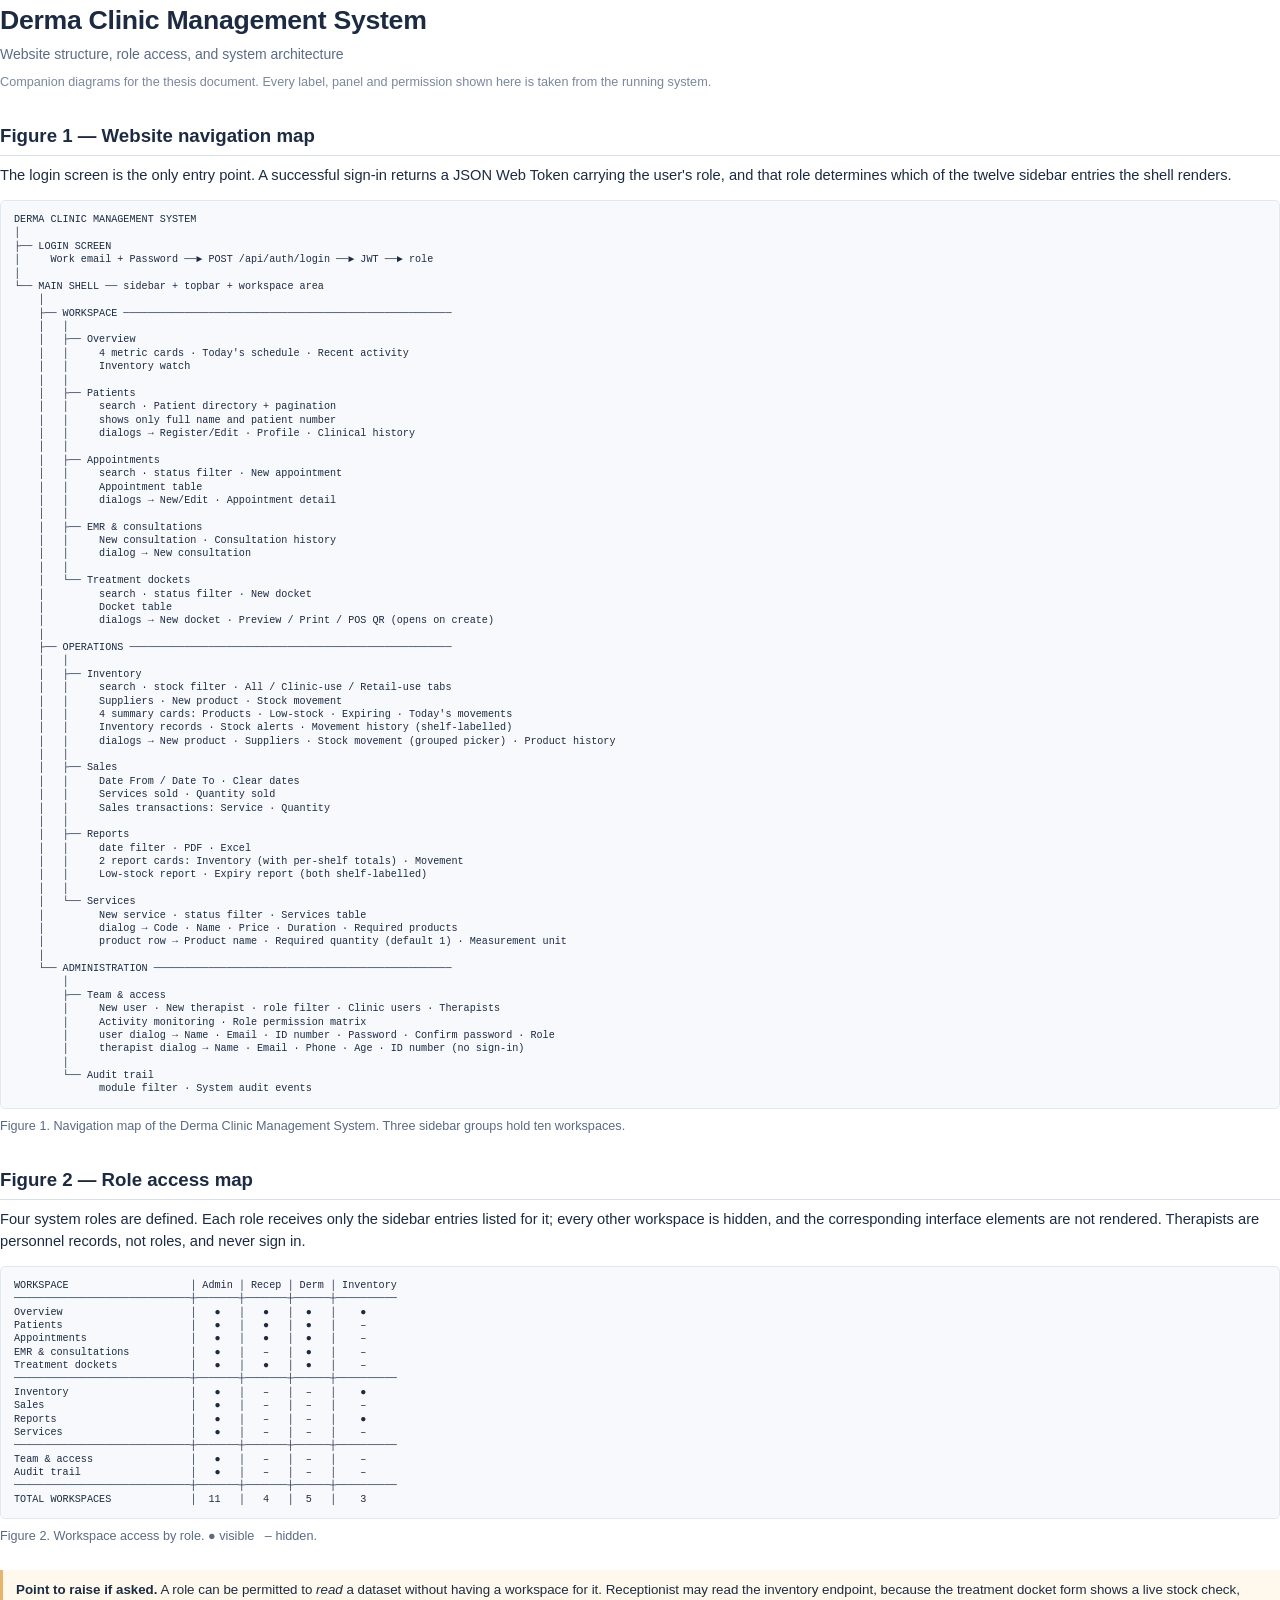
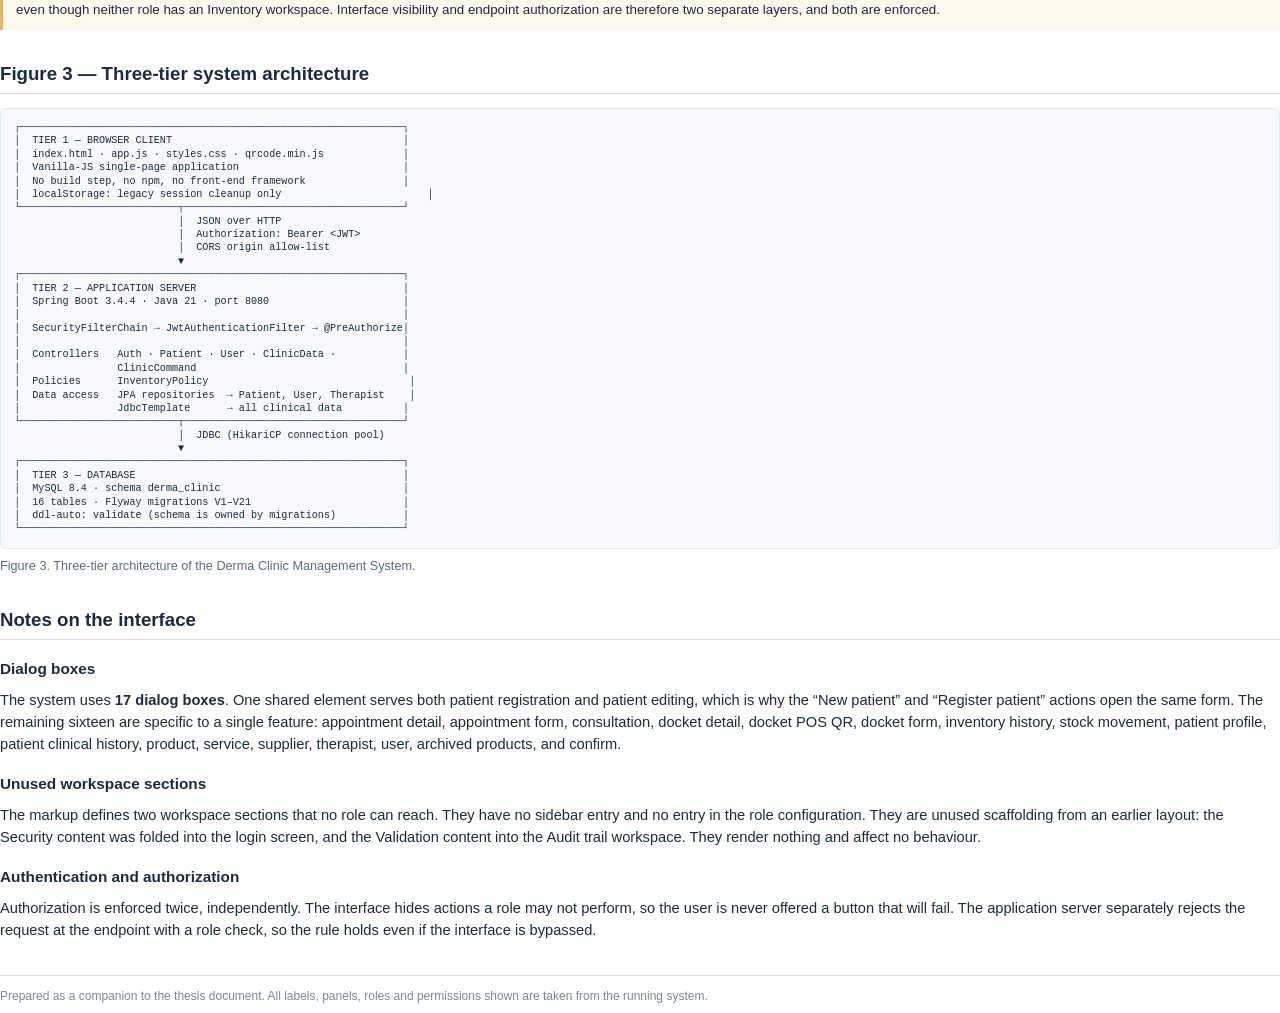
<file: WEBSITE_DIAGRAMS.html>
<!DOCTYPE html>
<html lang="en">
<head>
<meta charset="utf-8">
<title>Derma Clinic Management System - Website Diagrams</title>
<style>
  @page { size: A4 portrait; margin: 18mm 15mm; }
  body { font-family: "Segoe UI", Calibri, Arial, sans-serif; color: #1c2b42; font-size: 11pt; line-height: 1.5; margin: 0; }
  h1 { font-size: 20pt; margin: 0 0 4px; letter-spacing: -0.3px; }
  .sub { color: #5b6b83; font-size: 10.5pt; margin: 0 0 8px; }
  .meta { color: #7a889c; font-size: 9.5pt; margin: 0 0 26px; }
  h2 { font-size: 14pt; margin: 30px 0 8px; padding-bottom: 5px; border-bottom: 1px solid #d7dee8; }
  h3 { font-size: 11.5pt; margin: 18px 0 4px; }
  p { margin: 8px 0; }
  figure { margin: 14px 0 24px; page-break-inside: avoid; }
  figcaption { font-size: 9.5pt; color: #5b6b83; margin-top: 8px; }
  pre { font-family: Consolas, "Courier New", monospace; font-size: 7.6pt; line-height: 1.32;
        white-space: pre; background: #f7f9fc; border: 1px solid #e2e8f0; border-radius: 5px;
        padding: 12px 13px; margin: 0; }
  .note { background: #fff8ec; border-left: 3px solid #e8b36a; padding: 10px 13px; font-size: 10pt; margin: 14px 0; }
  ul { margin: 8px 0 8px 20px; padding: 0; }
  li { margin: 4px 0; }
  .footer { margin-top: 34px; padding-top: 11px; border-top: 1px solid #d7dee8; color: #7a889c; font-size: 9pt; }
</style>
</head>
<body>

<h1>Derma Clinic Management System</h1>
<p class="sub">Website structure, role access, and system architecture</p>
<p class="meta">Companion diagrams for the thesis document. Every label, panel and permission shown here is taken from the running system.</p>

<h2>Figure 1 &mdash; Website navigation map</h2>

<p>The login screen is the only entry point. A successful sign-in returns a JSON Web Token carrying the
user's role, and that role determines which of the twelve sidebar entries the shell renders.</p>

<figure>
<pre>DERMA CLINIC MANAGEMENT SYSTEM
│
├── LOGIN SCREEN
│     Work email + Password ──► POST /api/auth/login ──► JWT ──► role
│
└── MAIN SHELL ── sidebar + topbar + workspace area
    │
    ├── WORKSPACE ──────────────────────────────────────────────────────
    │   │
    │   ├── Overview
    │   │     4 metric cards · Today's schedule · Recent activity
    │   │     Inventory watch
    │   │
    │   ├── Patients
    │   │     search · Patient directory + pagination
    │   │     shows only full name and patient number
    │   │     dialogs → Register/Edit · Profile · Clinical history
    │   │
    │   ├── Appointments
    │   │     search · status filter · New appointment
    │   │     Appointment table
    │   │     dialogs → New/Edit · Appointment detail
    │   │
    │   ├── EMR &amp; consultations
    │   │     New consultation · Consultation history
    │   │     dialog → New consultation
    │   │
    │   └── Treatment dockets
    │         search · status filter · New docket
    │         Docket table
    │         dialogs → New docket · Preview / Print / POS QR (opens on create)
    │
    ├── OPERATIONS ─────────────────────────────────────────────────────
    │   │
    │   ├── Inventory
    │   │     search · stock filter · All / Clinic-use / Retail-use tabs
    │   │     Suppliers · New product · Stock movement
    │   │     4 summary cards: Products · Low-stock · Expiring · Today's movements
    │   │     Inventory records · Stock alerts · Movement history (shelf-labelled)
    │   │     dialogs → New product · Suppliers · Stock movement (grouped picker) · Product history
    │   │
    │   ├── Sales
    │   │     Date From / Date To · Clear dates
    │   │     Services sold · Quantity sold
    │   │     Sales transactions: Service · Quantity
    │   │
    │   ├── Reports
    │   │     date filter · PDF · Excel
    │   │     2 report cards: Inventory (with per-shelf totals) · Movement
    │   │     Low-stock report · Expiry report (both shelf-labelled)
    │   │
    │   └── Services
    │         New service · status filter · Services table
    │         dialog → Code · Name · Price · Duration · Required products
    │         product row → Product name · Required quantity (default 1) · Measurement unit
    │
    └── ADMINISTRATION ─────────────────────────────────────────────────
        │
        ├── Team &amp; access
        │     New user · New therapist · role filter · Clinic users · Therapists
        │     Activity monitoring · Role permission matrix
        │     user dialog → Name · Email · ID number · Password · Confirm password · Role
        │     therapist dialog → Name · Email · Phone · Age · ID number (no sign-in)
        │
        └── Audit trail
              module filter · System audit events</pre>
<figcaption>Figure 1. Navigation map of the Derma Clinic Management System. Three sidebar groups hold ten workspaces.</figcaption>
</figure>

<h2>Figure 2 &mdash; Role access map</h2>

<p>Four system roles are defined. Each role receives only the sidebar entries listed for it; every other workspace
is hidden, and the corresponding interface elements are not rendered. Therapists are personnel records, not roles, and never sign in.</p>

<figure>
<pre>WORKSPACE                    │ Admin │ Recep │ Derm │ Inventory
─────────────────────────────┼───────┼───────┼──────┼──────────
Overview                     │   ●   │   ●   │  ●   │    ●
Patients                     │   ●   │   ●   │  ●   │    –
Appointments                 │   ●   │   ●   │  ●   │    –
EMR &amp; consultations          │   ●   │   –   │  ●   │    –
Treatment dockets            │   ●   │   ●   │  ●   │    –
─────────────────────────────┼───────┼───────┼──────┼──────────
Inventory                    │   ●   │   –   │  –   │    ●
Sales                        │   ●   │   –   │  –   │    –
Reports                      │   ●   │   –   │  –   │    ●
Services                     │   ●   │   –   │  –   │    –
─────────────────────────────┼───────┼───────┼──────┼──────────
Team &amp; access                │   ●   │   –   │  –   │    –
Audit trail                  │   ●   │   –   │  –   │    –
─────────────────────────────┼───────┼───────┼──────┼──────────
TOTAL WORKSPACES             │  11   │   4   │  5   │    3</pre>
<figcaption>Figure 2. Workspace access by role. ● visible &nbsp; – hidden.</figcaption>
</figure>

<div class="note">
<b>Point to raise if asked.</b> A role can be permitted to <i>read</i> a dataset without having a
workspace for it. Receptionist may read the inventory endpoint, because the treatment
docket form shows a live stock check, even though neither role has an Inventory workspace. Interface
visibility and endpoint authorization are therefore two separate layers, and both are enforced.
</div>

<h2>Figure 3 &mdash; Three-tier system architecture</h2>

<figure>
<pre>┌───────────────────────────────────────────────────────────────┐
│  TIER 1 — BROWSER CLIENT                                      │
│  index.html · app.js · styles.css · qrcode.min.js             │
│  Vanilla-JS single-page application                           │
│  No build step, no npm, no front-end framework                │
│  localStorage: legacy session cleanup only                        │
└──────────────────────────┬────────────────────────────────────┘
                           │  JSON over HTTP
                           │  Authorization: Bearer &lt;JWT&gt;
                           │  CORS origin allow-list
                           ▼
┌───────────────────────────────────────────────────────────────┐
│  TIER 2 — APPLICATION SERVER                                  │
│  Spring Boot 3.4.4 · Java 21 · port 8080                      │
│                                                               │
│  SecurityFilterChain → JwtAuthenticationFilter → @PreAuthorize│
│                                                               │
│  Controllers   Auth · Patient · User · ClinicData ·           │
│                ClinicCommand                                  │
│  Policies      InventoryPolicy                                 │
│  Data access   JPA repositories  → Patient, User, Therapist    │
│                JdbcTemplate      → all clinical data          │
└──────────────────────────┬────────────────────────────────────┘
                           │  JDBC (HikariCP connection pool)
                           ▼
┌───────────────────────────────────────────────────────────────┐
│  TIER 3 — DATABASE                                            │
│  MySQL 8.4 · schema derma_clinic                              │
│  16 tables · Flyway migrations V1–V21                         │
│  ddl-auto: validate (schema is owned by migrations)           │
└───────────────────────────────────────────────────────────────┘</pre>
<figcaption>Figure 3. Three-tier architecture of the Derma Clinic Management System.</figcaption>
</figure>

<h2>Notes on the interface</h2>

<h3>Dialog boxes</h3>
<p>The system uses <b>17 dialog boxes</b>. One shared element serves both patient registration and patient
editing, which is why the &ldquo;New patient&rdquo; and &ldquo;Register patient&rdquo; actions open the same form. The
remaining sixteen are specific to a single feature: appointment detail, appointment form, consultation,
docket detail, docket POS QR, docket form, inventory history, stock movement, patient profile, patient clinical
history, product, service, supplier, therapist, user, archived products, and confirm.</p>

<h3>Unused workspace sections</h3>
<p>The markup defines two workspace sections that no role can reach. They have no sidebar entry and no
entry in the role configuration. They are unused scaffolding from an earlier layout: the Security content
was folded into the login screen, and the Validation content into the Audit trail workspace. They render
nothing and affect no behaviour.</p>

<h3>Authentication and authorization</h3>
<p>Authorization is enforced twice, independently. The interface hides actions a role may not perform, so
the user is never offered a button that will fail. The application server separately rejects the request at
the endpoint with a role check, so the rule holds even if the interface is bypassed.</p>

<p class="footer">Prepared as a companion to the thesis document. All labels, panels, roles and permissions shown are taken from the running system.</p>

</body>
</html>
</file>
